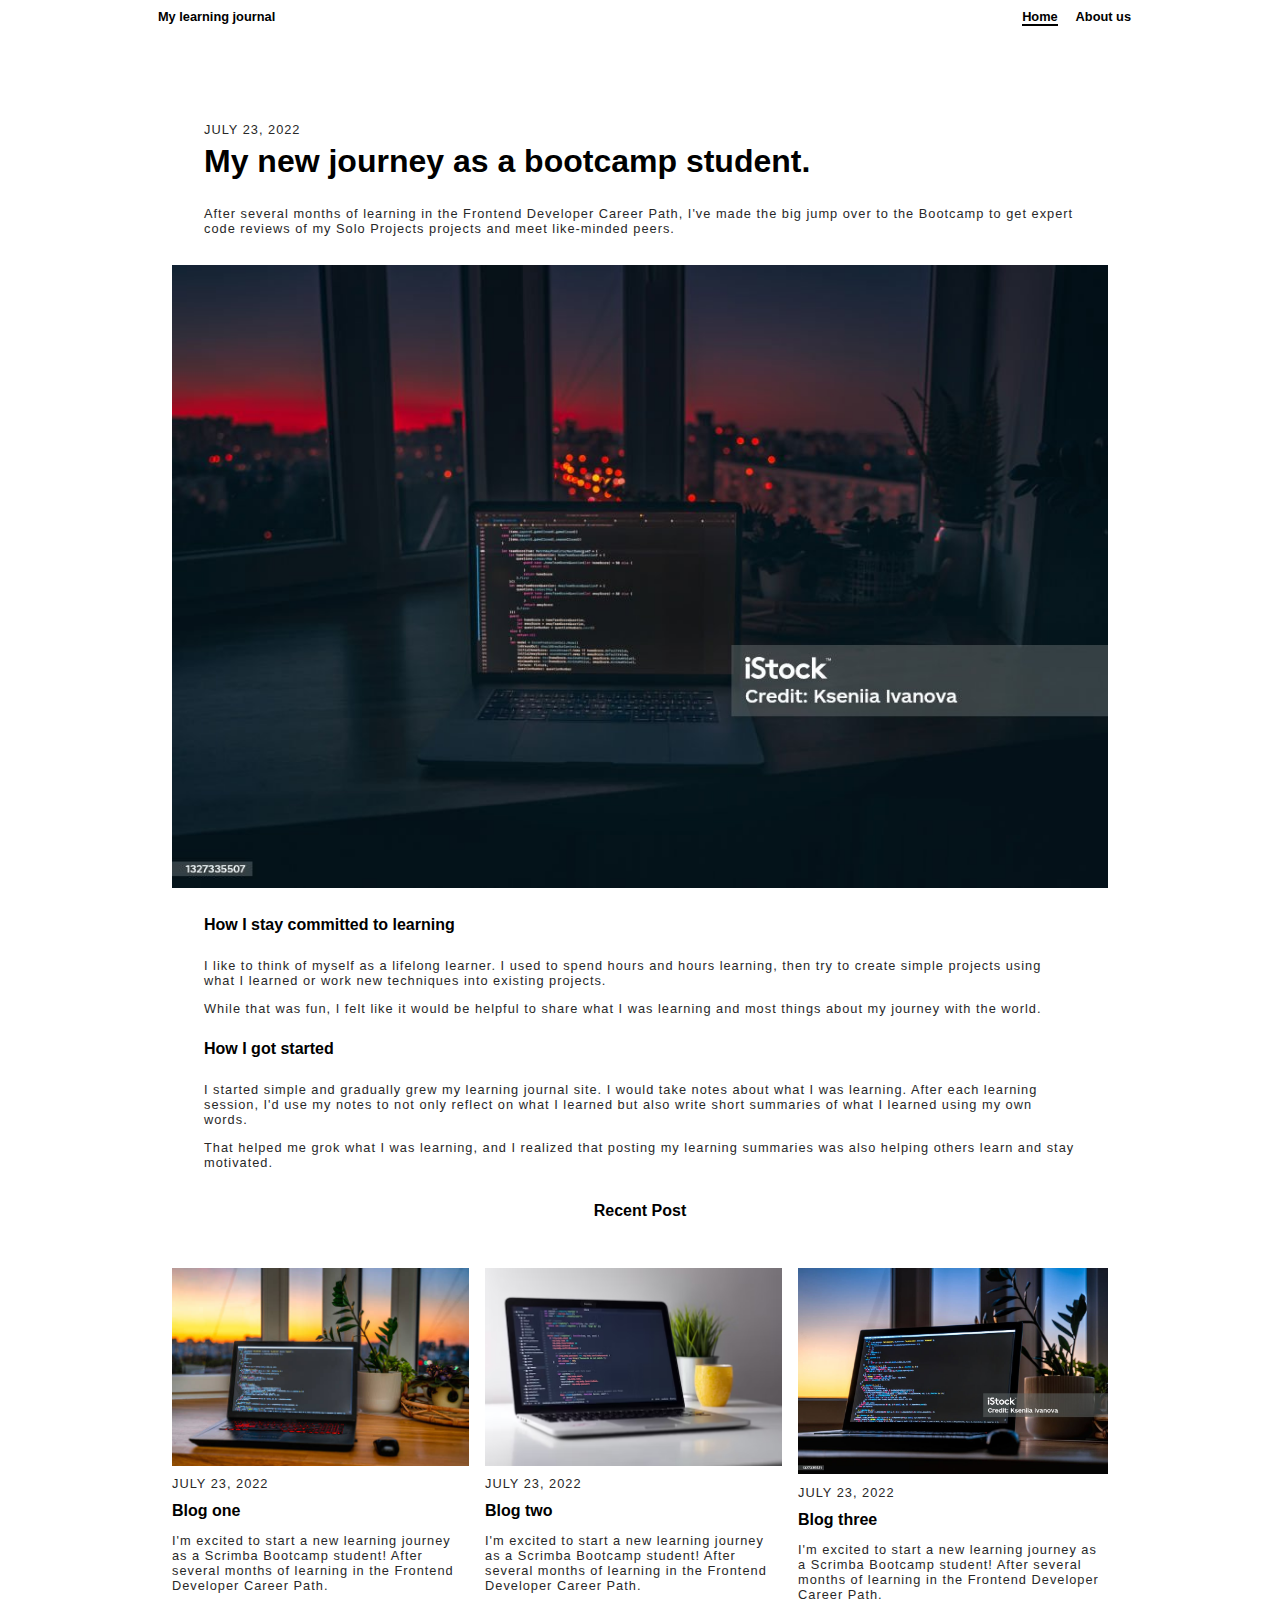
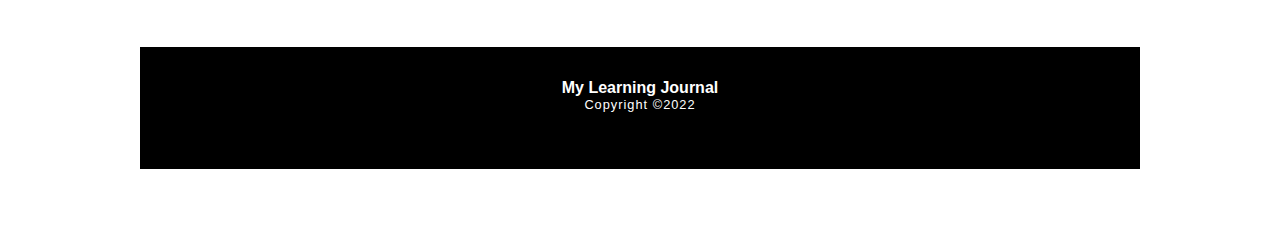
<file: jounsilm/index.html>
<!DOCTYPE html>
<html lang="en">
<head>
    <meta charset="UTF-8">
    <meta name="viewport" content="width=device-width, initial-scale=1.0">
    <title>web</title>
    <link rel="stylesheet" href="index.css">
    <link rel="stylesheet" href="https://cdnjs.cloudflare.com/ajax/libs/font-awesome/6.4.2/css/all.min.css" integrity="sha512-z3gLpd7yknf1YoNbCzqRKc4qyor8gaKU1qmn+CShxbuBusANI9QpRohGBreCFkKxLhei6S9CQXFEbbKuqLg0DA==" crossorigin="anonymous" referrerpolicy="no-referrer" />
</head>
<body>
    
            <nav class="navgition">
                <ul>
                    <a href="journey.html"> <li class="icon"><i class="fa-solid fa-comment" style="color: #080808;"></i> </li></a>
                    <a href="journey.html"class=" my"><li >My learning journal</li></a> 
                    <a href="index.html" class=" home"> <li class="caruent">Home</li></a>
                    <a href="aboutme.html" class="aboutus "> <li >About us</li></a> 
                </ul>
            </nav>
            <div class="continer">
            <div class="main">
                <p class="date"> JULY 23, 2022</p>
                <h1 class="h1-main">My new journey as a bootcamp student.</h1>
                <p class="main-par">After several months of learning in the Frontend Developer Career Path, I've made the big jump over to the Bootcamp to get expert code reviews of my Solo Projects projects and meet like-minded peers.</p>
                </div>
            
            <img src="./image/ma.jpg" alt="main image" class="main_iamge"> 

            <div class="paragarph">
                <h1 class="per-h1">How I stay committed to learning</h1>
                <p> I like to think of myself as a lifelong learner. I used to spend hours and hours learning, then try to create simple projects using what I learned or work new techniques into existing projects.</p>
                <p>  While that was fun, I felt like it would be helpful to share what I was learning and most things about my journey with the world.</p>
                <h1 class="per-h1">  How I got started</h1> 
                <p>  I started simple and gradually grew my learning journal site. I would take notes about what I was learning. After each learning session, I'd use my notes to not only reflect on what I learned but also write short summaries of what I learned using my own words.</p>
                <p>   That helped me grok what I was learning, and I realized that posting my learning summaries was also helping others learn and stay motivated.</p>
                
        </div>
            
                <h2>Recent Post</h2>
                <div class="post">
            <div class="info">
                    <img src="./image/image-2.jpg" alt=" picter" >
                    <p class="date"> JULY 23, 2022</p>
                    <h1>Blog one</h1>
                    <p class="main-par">I'm excited to start a new learning journey as a Scrimba Bootcamp student! After several months of learning in the Frontend Developer Career Path.</p>
            
            </div>
            
                <div class="info"> 
                    <img src="./image/image1.avif" alt=" picter" >
                    <p class="date"> JULY 23, 2022</p>
                    <h1>Blog two</h1>
                    <p class="main-par">I'm excited to start a new learning journey as a Scrimba Bootcamp student! After several months of learning in the Frontend Developer Career Path.</p>
            </div>
                <div class="info">
                    <img src="./image/image-3.jpg" alt=" picter" >
                    <p class="date"> JULY 23, 2022</p>
                    <h1>Blog three</h1>
                    <p class="main-par">I'm excited to start a new learning journey as a Scrimba Bootcamp student! After several months of learning in the Frontend Developer Career Path.</p>
                </div>
                </div>
            </div>
            <footer>
                <h2 class="h2-footer">My Learning Journal</h2>
                <p class="p-footer">Copyright ©2022</p>
            </footer>
        


    </body>
    </html>
</file>
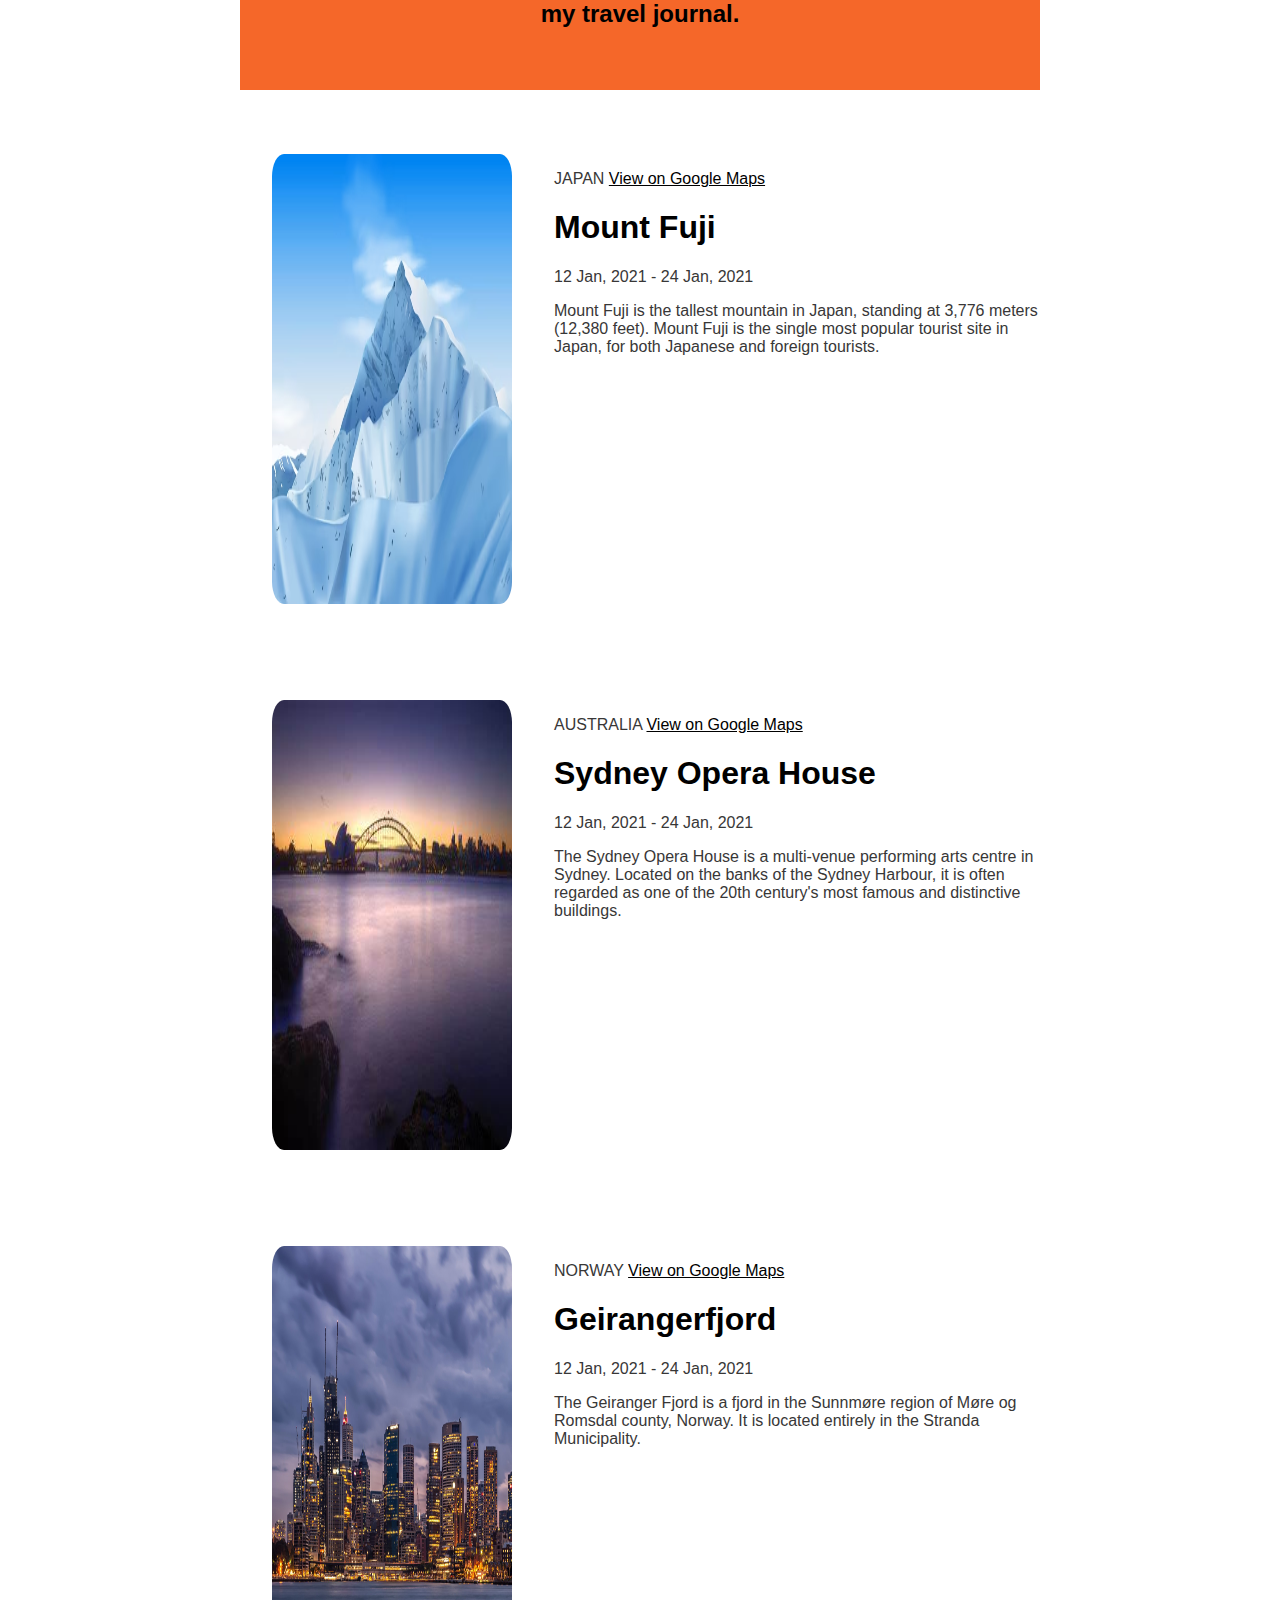
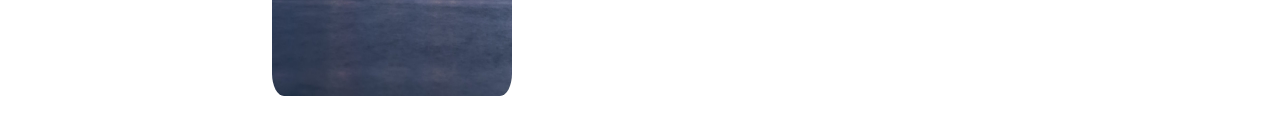
<file: new porject/index.html>
<!DOCTYPE html>
<html lang="en">
<head>
    <meta charset="UTF-8">
    <meta name="viewport" content="width=device-width, initial-scale=1.0">
    <title>Document</title>
    <link rel="stylesheet" href="index.css">
    <link rel="stylesheet" href="https://cdnjs.cloudflare.com/ajax/libs/font-awesome/6.4.2/css/all.min.css" integrity="sha512-z3gLpd7yknf1YoNbCzqRKc4qyor8gaKU1qmn+CShxbuBusANI9QpRohGBreCFkKxLhei6S9CQXFEbbKuqLg0DA==" crossorigin="anonymous" referrerpolicy="no-referrer" />
</head>
<body>
<div class="continer">
    <nav>
        <i class="fa-solid fa-earth-americas" style="color: #0d0d0d;"></i>
        <h2 > my travel journal.</h2>
    </nav>
    <div class="info">
        <img src="realistic-mountains-composition-with-horizontal-landscape-cliffs-covered-with-snow-with-blue-sky-clouds-illustration_1284-65183.avif" alt="pictuer">
        <div class="text">
             <p> <i class="fa-solid fa-location-dot" style="color: #f05028;"></i>JAPAN     <a href="#">View on Google Maps</a></p>
            <h1>Mount Fuji</h1>
            <p>12 Jan, 2021 - 24 Jan, 2021</p>
            <p>Mount Fuji is the tallest mountain in Japan, standing at 3,776 meters (12,380 feet). Mount Fuji is the single most popular tourist site in Japan, for both Japanese and foreign tourists.</p>
        </div> 
    </div>
    <div class="info">
        <img src="OIP.jpeg" alt="pictuer">
        <div class="text">
                <p> <i class="fa-solid fa-location-dot" style="color: #f05028;"></i>AUSTRALIA  <a href="#">View on Google Maps</a></p> 
            <h1>Sydney Opera House</h1>
            <p>12 Jan, 2021 - 24 Jan, 2021</p>
            <p>The Sydney Opera House is a multi-venue performing arts centre in Sydney. Located on the banks of the Sydney Harbour, it is often regarded as one of the 20th century's most famous and distinctive buildings.</p>
        </div> 
    </div>
    <div class="info">
        <img src="R.jpeg" alt="pictuer">
        <div class="text">
                <p> <i class="fa-solid fa-location-dot" style="color: #f05028;"></i>NORWAY <a href="#">View on Google Maps</a></p>
            <h1>Geirangerfjord</h1>
            <p>12 Jan, 2021 - 24 Jan, 2021</p>
            <p>The Geiranger Fjord is a fjord in the Sunnmøre region of Møre og Romsdal county, Norway. It is located entirely in the Stranda Municipality.</p>
    </div>

</div>
</body>
</html>
</file>
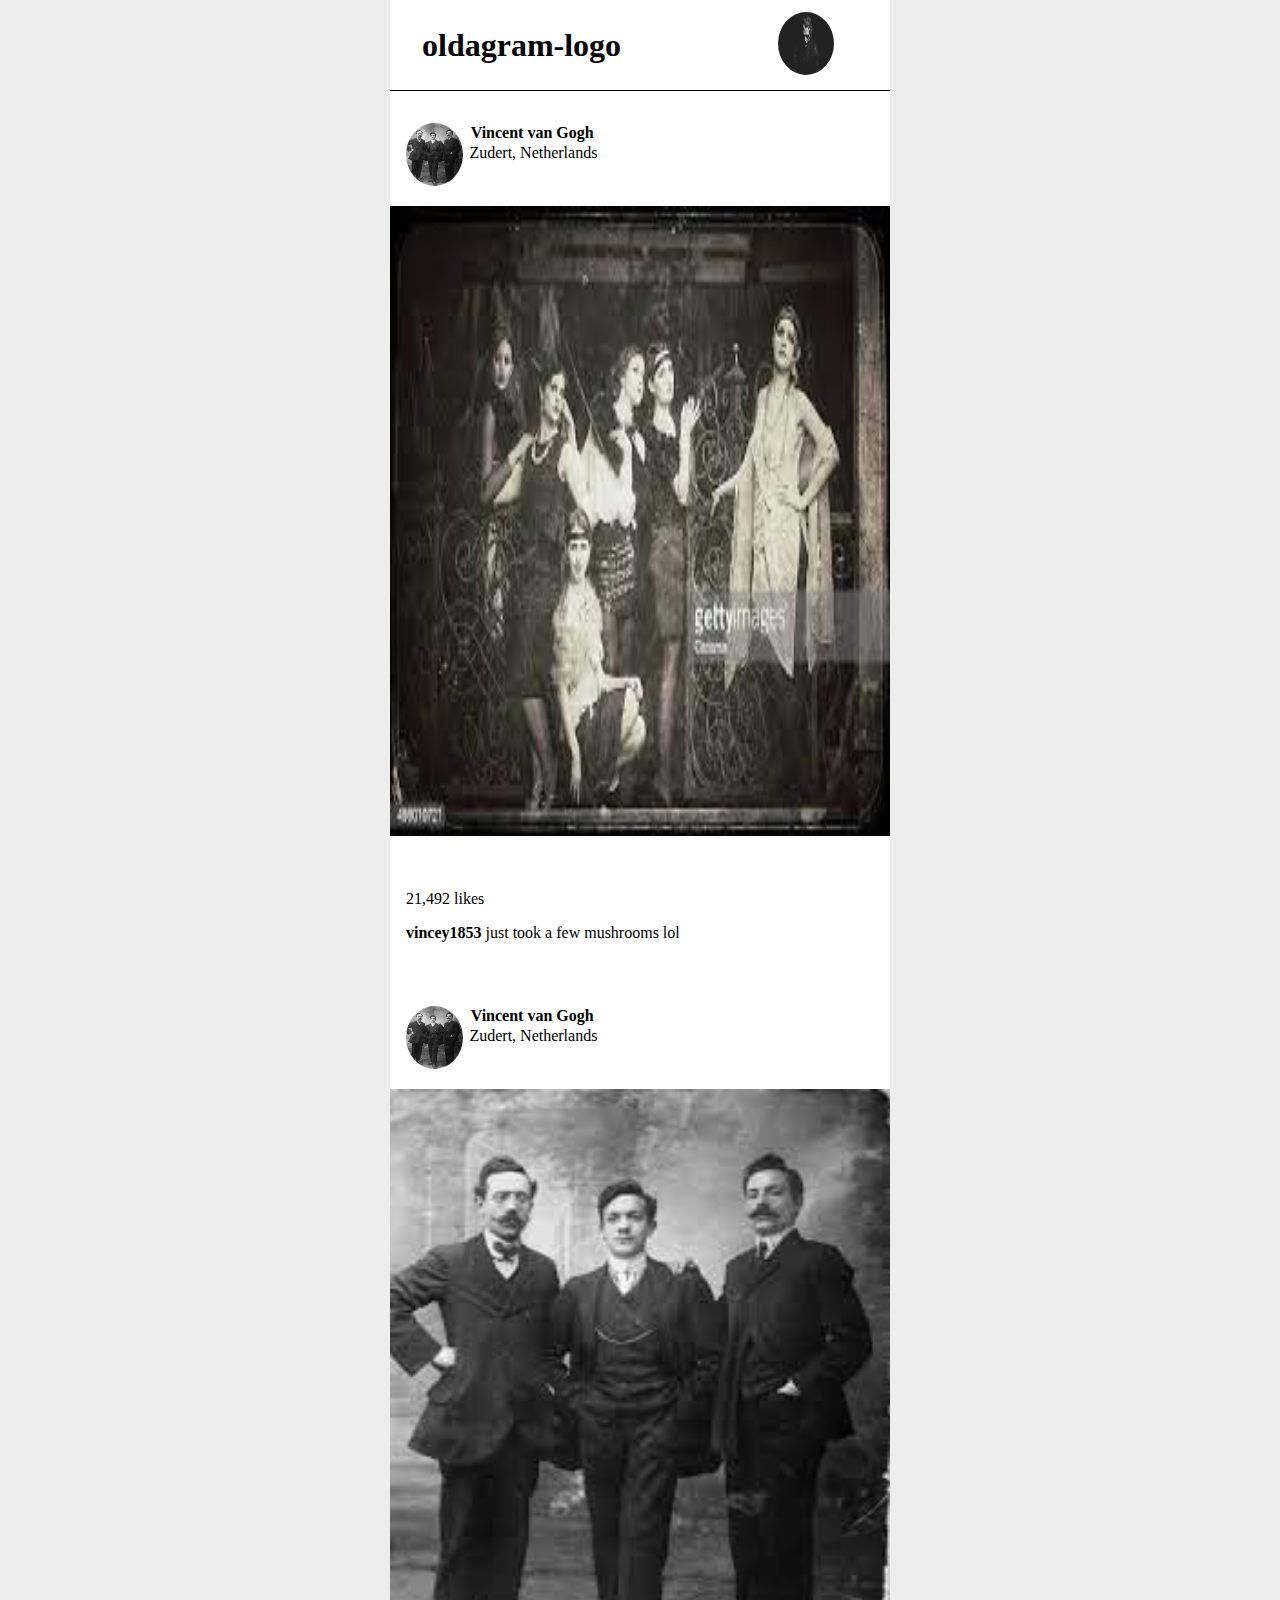
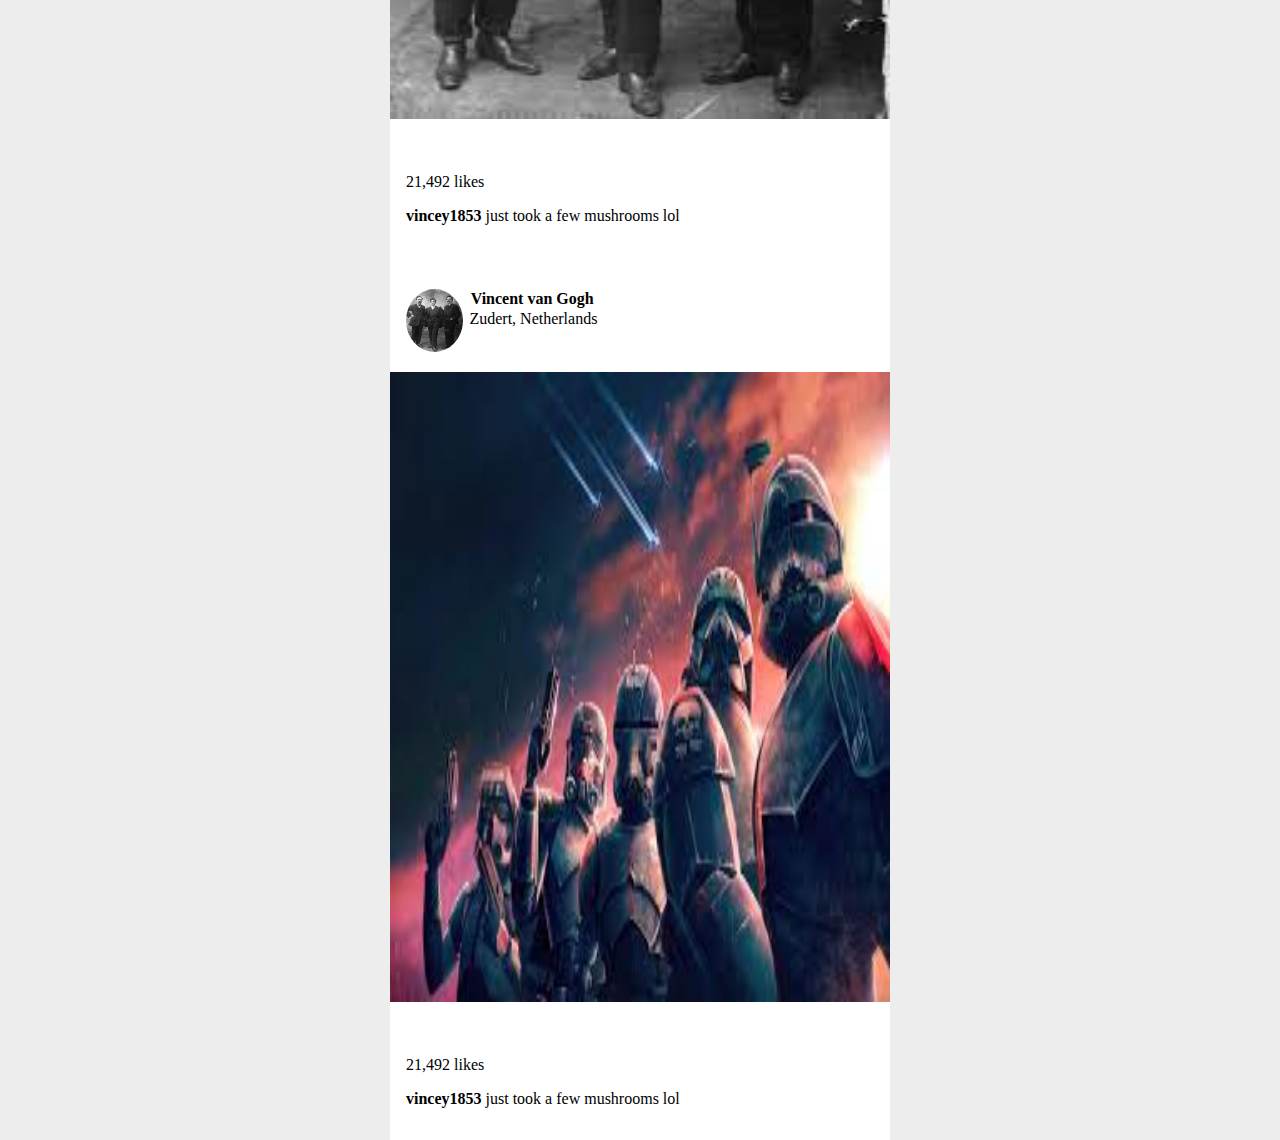
<file: oldgram/index.html>
<!DOCTYPE html>
<html lang="en">
<head>
    <meta charset="UTF-8">
    <meta name="viewport" content="width=device-width, initial-scale=1.0">
    <title>Document</title>
    <link rel="stylesheet" href="index.css">
    <link rel="stylesheet" href="https://cdnjs.cloudflare.com/ajax/libs/font-awesome/6.4.2/css/all.min.css" integrity="sha512-z3gLpd7yknf1YoNbCzqRKc4qyor8gaKU1qmn+CShxbuBusANI9QpRohGBreCFkKxLhei6S9CQXFEbbKuqLg0DA==" crossorigin="anonymous" referrerpolicy="no-referrer" />
</head>
<body>
    <nav>
        <h1>oldagram-logo</h1>
      <div>
        <img class="image" src="download.jpeg" alt="">
      </div> 
    </nav>
    <!-- Frist Post  -->
    <div class="post"> 
    <div class="por">
        <div>
            <img class="image_por" src="images (2).jpeg" alt="">
        </div>
        <div class="name">
        <h4>Vincent van Gogh</h4>
        <p>Zudert, Netherlands</p>
        </div>
    </div>
    <div class="main_image">
        <img src="images (3).jpeg" alt="posted image">
    </div>
    <div class="like">
        <i class="fa-solid fa-heart fa-xl" style="color: #111212;"></i>
        <i class="fa-solid fa-comment fa-flip-horizontal fa-xl" style="color: #111212;"></i>
        <i class="fa-solid fa-share fa-xl" style="color: #0c0d0d;"></i>
        <p>21,492 likes</p>
        <p><strong>  vincey1853 </strong> just took a few mushrooms lol</p>
    </div>
</div>
 <!-- Secand Post  -->
<div class="post"> 
    <div class="por">
        <div>
            <img class="image_por" src="images (2).jpeg" alt="">
        </div>
        <div class="name">
        <h4>Vincent van Gogh</h4>
        <p>Zudert, Netherlands</p>
        </div>
    </div>
    <div class="main_image">
        <img src="images (2).jpeg" alt="posted image">
    </div>
    <div class="like">
        <i class="fa-solid fa-heart fa-xl" style="color: #111212;"></i>
        <i class="fa-solid fa-comment fa-flip-horizontal fa-xl" style="color: #111212;"></i>
        <i class="fa-solid fa-share fa-xl" style="color: #0c0d0d;"></i>
        <p>21,492 likes</p>
        <p><strong>  vincey1853 </strong> just took a few mushrooms lol</p>
    </div>
</div>
 <!-- Thrid Post  -->
<div class="post"> 
    <div class="por">
        <div>
            <img class="image_por" src="images (2).jpeg" alt="">
        </div>
        <div class="name">
        <h4>Vincent van Gogh</h4>
        <p>Zudert, Netherlands</p>
        </div>
    </div>
    <div class="main_image">
        <img src="images (1).jpeg" alt="posted image">
    </div>
    <div class="like">
        <i class="fa-solid fa-heart fa-xl" style="color: #111212;"></i>
        <i class="fa-solid fa-comment fa-flip-horizontal fa-xl" style="color: #111212;"></i>
        <i class="fa-solid fa-share fa-xl" style="color: #0c0d0d;"></i>
        <p>21,492 likes</p>
        <p><strong>  vincey1853 </strong> just took a few mushrooms lol</p>
    </div>
</div>
</body>
</html>
</file>
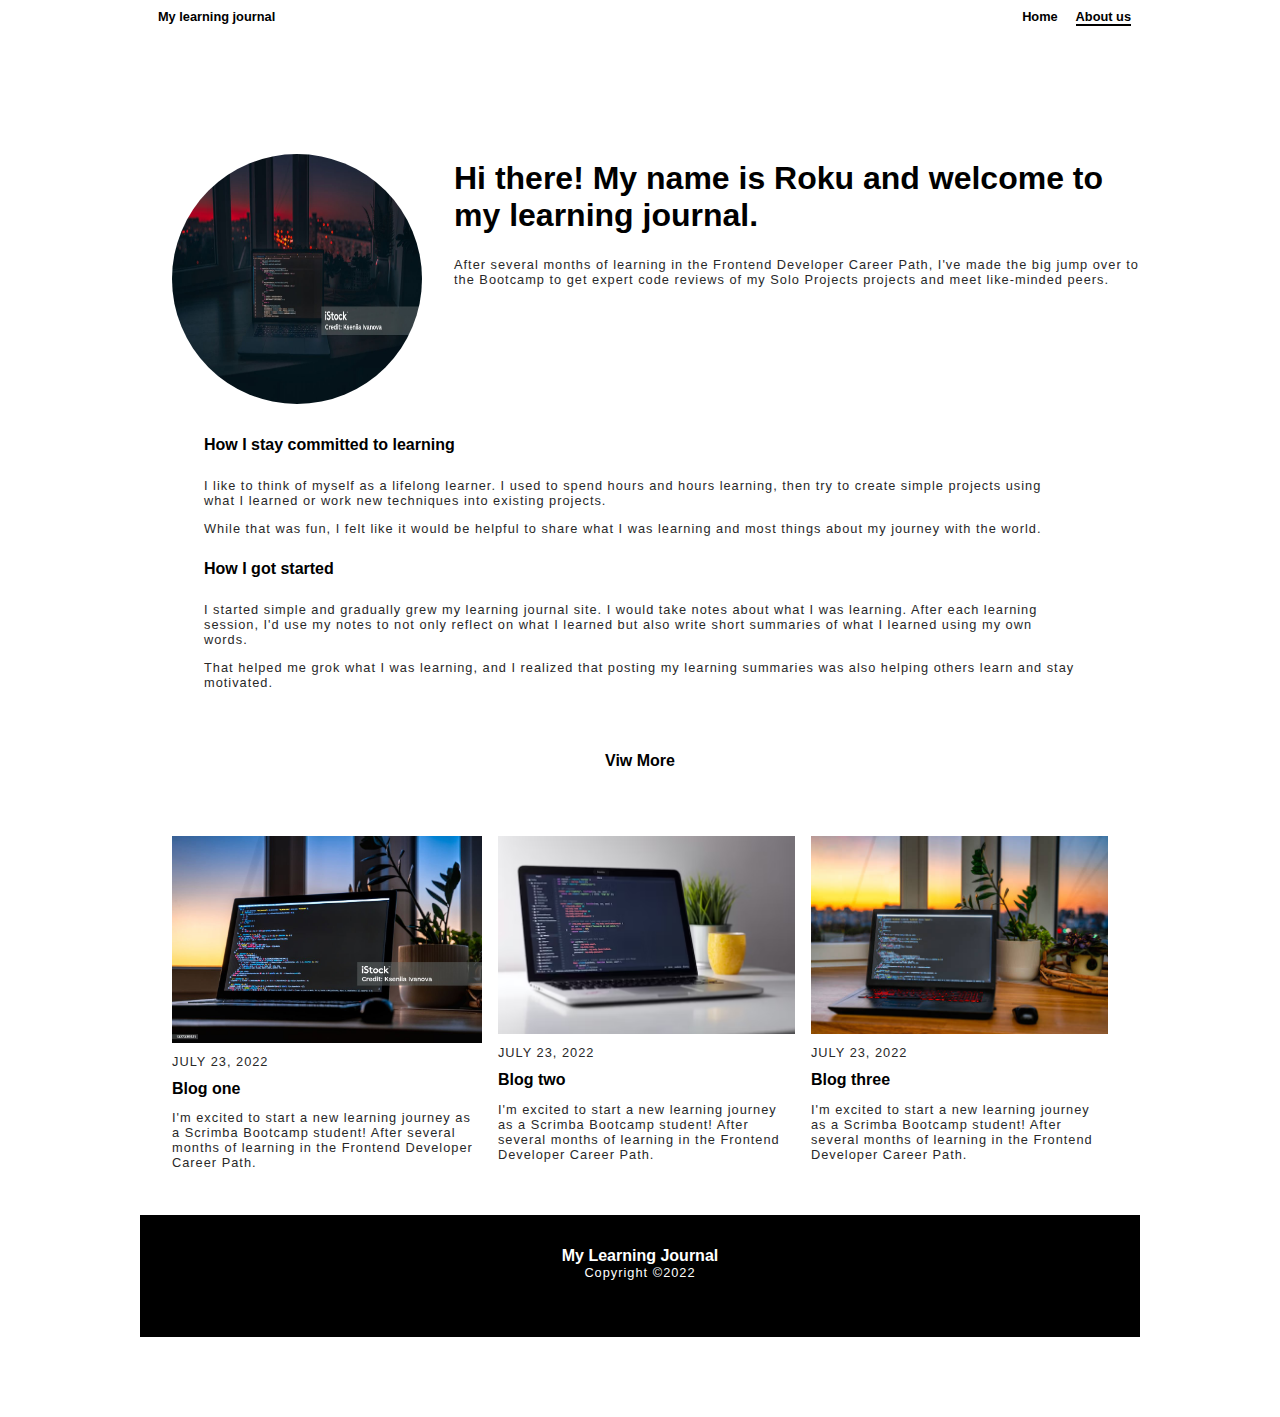
<file: jounsilm/aboutme.html>
<!DOCTYPE html>
<html lang="en">
<head>
    <meta charset="UTF-8">
    <meta name="viewport" content="width=device-width, initial-scale=1.0">
    <title>web</title>
    <link rel="stylesheet" href="index.css">
    <link rel="stylesheet" href="https://cdnjs.cloudflare.com/ajax/libs/font-awesome/6.4.2/css/all.min.css" integrity="sha512-z3gLpd7yknf1YoNbCzqRKc4qyor8gaKU1qmn+CShxbuBusANI9QpRohGBreCFkKxLhei6S9CQXFEbbKuqLg0DA==" crossorigin="anonymous" referrerpolicy="no-referrer" />
</head>
<body>
    
        <nav class="navgition">
                <ul>
                   <a href="journey.html"> <li class="icon"><i class="fa-solid fa-comment" style="color: #080808;"></i> </li></a>
                         <a href="journey.html"class=" my"><li>My learning journal</li></a> 
                         <a href="index.html" class=" home"> <li>Home</li></a>
                         <a href="aboutme.html" class="aboutus "> <li  class="caruent">About us</li></a> 
                     </ul>
        </nav>
        
            <div class="main-about">
                <img class="pic-main" src="./image/ma.jpg" alt=""> 
                <div class="about-par">
                <h1>Hi there! My name is Roku and welcome to my learning journal.</h1>
                <p>After several months of learning in the Frontend Developer Career Path, I've made the big jump over to the Bootcamp to get expert code reviews of my Solo Projects projects and meet like-minded peers.</p>
                </div>
            </div>
                <div class="continer">
             <div class="paragarph">
                <h1 class="per-h1">How I stay committed to learning</h1>
                <p> I like to think of myself as a lifelong learner. I used to spend hours and hours learning, then try to create simple projects using what I learned or work new techniques into existing projects.</p>
                <p>  While that was fun, I felt like it would be helpful to share what I was learning and most things about my journey with the world.</p>
                <h1 class="per-h1">  How I got started</h1> 
                <p>  I started simple and gradually grew my learning journal site. I would take notes about what I was learning. After each learning session, I'd use my notes to not only reflect on what I learned but also write short summaries of what I learned using my own words.</p>
                <p>   That helped me grok what I was learning, and I realized that posting my learning summaries was also helping others learn and stay motivated.</p>
                
        </div>
      
            <a href=""><h2>Viw More</h2></a>
            <div class="post">
        <div class="info">
                <img src="./image/image-3.jpg" alt="">
                 <p class="date"> JULY 23, 2022</p>
                <h1>Blog one</h1>
                <p class="main-par">I'm excited to start a new learning journey as a Scrimba Bootcamp student! After several months of learning in the Frontend Developer Career Path.</p> 
        </div>
            <div class="info"> 
                <img src="./image/image1.avif" alt=" picter" >
                <p class="date"> JULY 23, 2022</p>
                <h1>Blog two</h1>
                <p class="main-par">I'm excited to start a new learning journey as a Scrimba Bootcamp student! After several months of learning in the Frontend Developer Career Path.</p>
        </div>
            <div class="info">
                <img src="./image/image-2.jpg" alt=" picter" >
                <p class="date"> JULY 23, 2022</p>
                <h1>Blog three</h1>
                <p class="main-par">I'm excited to start a new learning journey as a Scrimba Bootcamp student! After several months of learning in the Frontend Developer Career Path.</p>
            </div>
            </div>
        </div>
        <footer>
            <h2 class="h2-footer">My Learning Journal</h2>
            <p class="p-footer">Copyright ©2022</p>
        </footer>
    


</body>
</html>
</file>
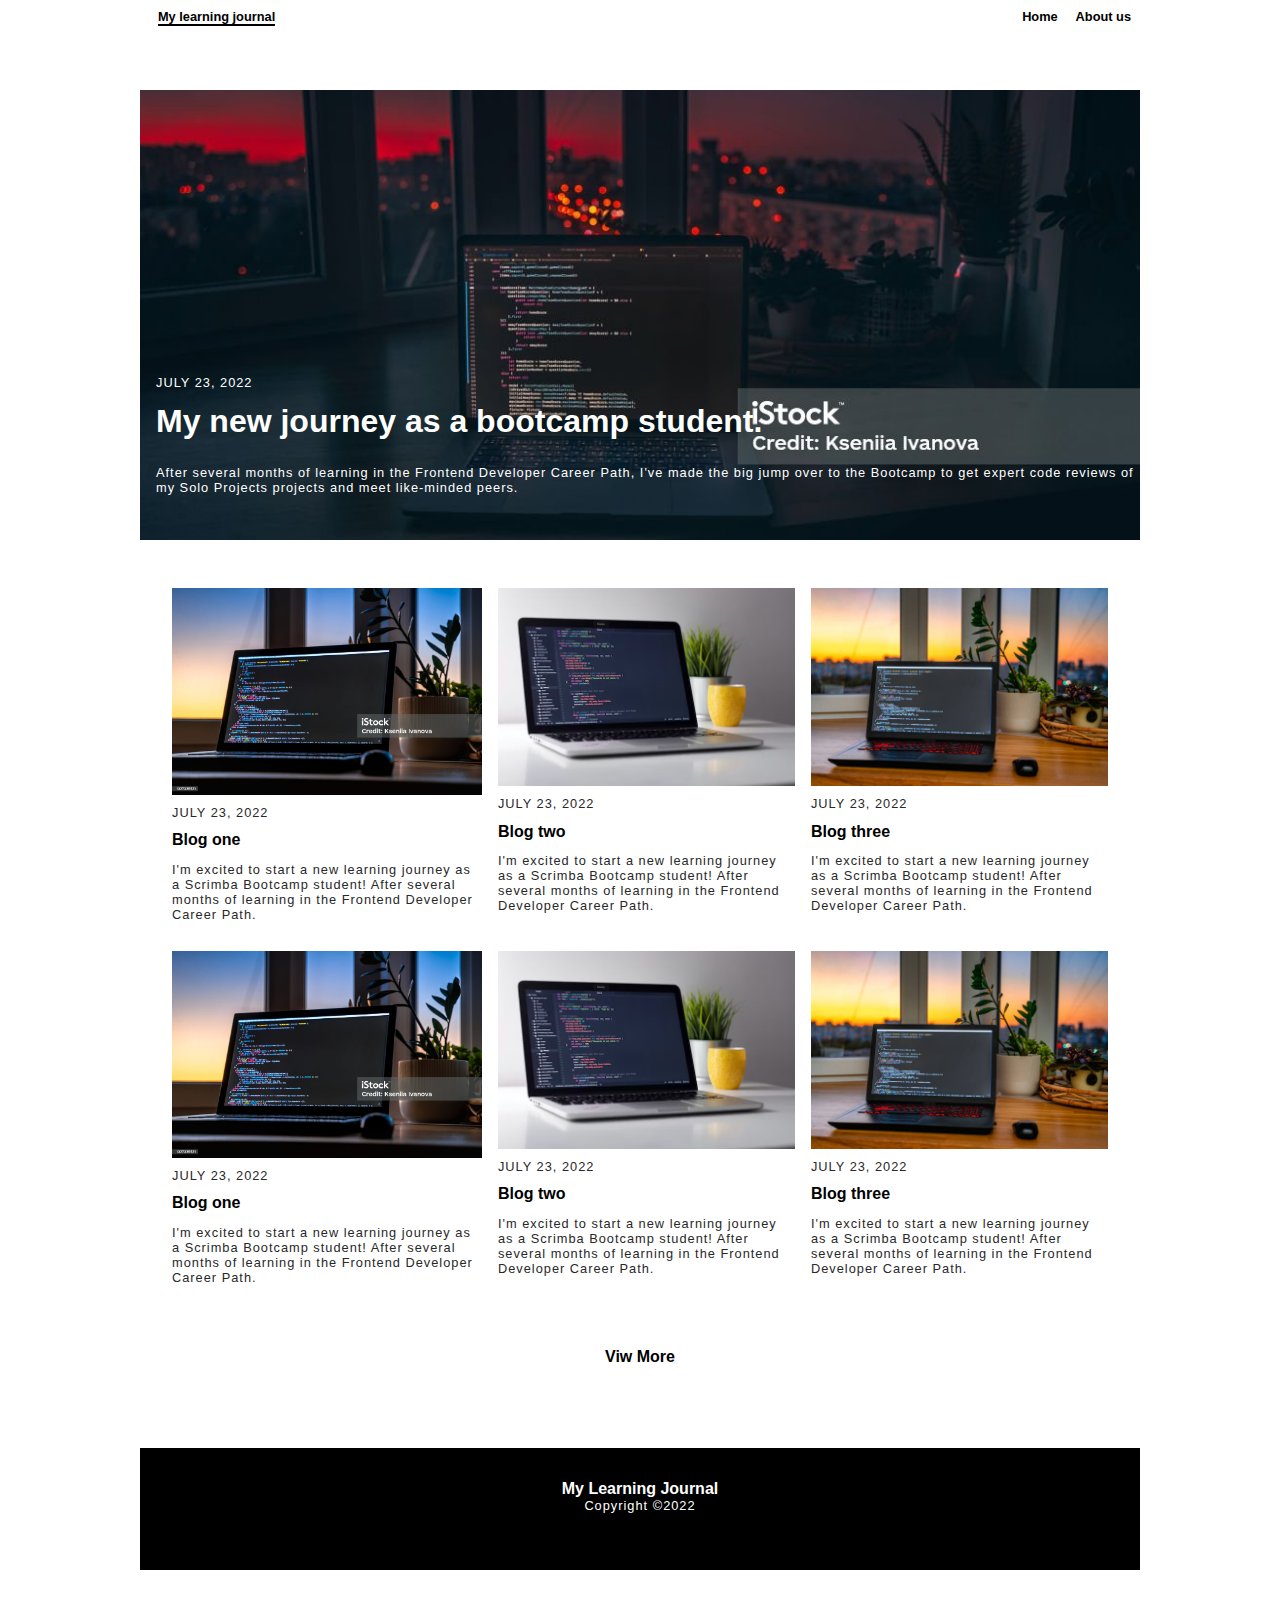
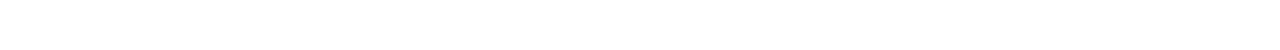
<file: jounsilm/journey.html>
<!DOCTYPE html>
<html lang="en">
<head>
    <meta charset="UTF-8">
    <meta name="viewport" content="width=device-width, initial-scale=1.0">
    <title>web</title>
    <link rel="stylesheet" href="index.css">
    <link rel="stylesheet" href="https://cdnjs.cloudflare.com/ajax/libs/font-awesome/6.4.2/css/all.min.css" integrity="sha512-z3gLpd7yknf1YoNbCzqRKc4qyor8gaKU1qmn+CShxbuBusANI9QpRohGBreCFkKxLhei6S9CQXFEbbKuqLg0DA==" crossorigin="anonymous" referrerpolicy="no-referrer" />
</head>
<body>
    
        <nav class="navgition">
                <ul>
                   <a href="journey.html"> <li class="icon"><i class="fa-solid fa-comment" style="color: #080808;"></i> </li></a>
                         <a href="journey.html"class=" my"><li class="caruent">My learning journal</li></a> 
                         <a href="index.html" class=" home"> <li >Home</li></a>
                         <a href="aboutme.html" class="aboutus "> <li >About us</li></a> 
                     </ul>
        </nav>
            <div class="main-journey">
                <div class="journey-par">
                <p> JULY 23, 2022</p>
                <h1>My new journey as a bootcamp student.</h1>
                <p>After several months of learning in the Frontend Developer Career Path, I've made the big jump over to the Bootcamp to get expert code reviews of my Solo Projects projects and meet like-minded peers.</p>
                </div>
             </div> 
        <div class="continer-joureny">
           
            <div class="post">
        <div class="info">
                <img src="./image/image-3.jpg" alt="">
                 <p class="date"> JULY 23, 2022</p>
                <h1>Blog one</h1>
                <p class="main-par">I'm excited to start a new learning journey as a Scrimba Bootcamp student! After several months of learning in the Frontend Developer Career Path.</p> 
        </div>
            <div class="info"> 
                <img src="./image/image1.avif" alt=" picter" >
                <p class="date"> JULY 23, 2022</p>
                <h1>Blog two</h1>
                <p class="main-par">I'm excited to start a new learning journey as a Scrimba Bootcamp student! After several months of learning in the Frontend Developer Career Path.</p>
        </div>
            <div class="info">
                <img src="./image/image-2.jpg" alt=" picter" >
                <p class="date"> JULY 23, 2022</p>
                <h1>Blog three</h1>
                <p class="main-par">I'm excited to start a new learning journey as a Scrimba Bootcamp student! After several months of learning in the Frontend Developer Career Path.</p>
            </div>
            </div>
            <div class="post">
                <div class="info">
                        <img src="./image/image-3.jpg" alt="">
                         <p class="date"> JULY 23, 2022</p>
                        <h1>Blog one</h1>
                        <p class="main-par">I'm excited to start a new learning journey as a Scrimba Bootcamp student! After several months of learning in the Frontend Developer Career Path.</p> 
                </div>
                    <div class="info"> 
                        <img src="./image/image1.avif" alt=" picter" >
                        <p class="date"> JULY 23, 2022</p>
                        <h1>Blog two</h1>
                        <p class="main-par">I'm excited to start a new learning journey as a Scrimba Bootcamp student! After several months of learning in the Frontend Developer Career Path.</p>
                </div>
                    <div class="info">
                        <img src="./image/image-2.jpg" alt=" picter" >
                        <p class="date"> JULY 23, 2022</p>
                        <h1>Blog three</h1>
                        <p class="main-par">I'm excited to start a new learning journey as a Scrimba Bootcamp student! After several months of learning in the Frontend Developer Career Path.</p>
                    </div>
                    </div>
                    <a href=""><h2>Viw More</h2></a>
        </div>
        <footer>
            <h2 class="h2-footer">My Learning Journal</h2>
            <p class="p-footer">Copyright ©2022</p>
        </footer>
    


</body>
</html>
</file>
<file: jounsilm/index.css>
/*  --------  Difault --------*/

body{
    max-width: 1000px;
    margin: 0% auto;
    width: 100%;
    font-family: 'Franklin Gothic Medium', 'Arial Narrow', Arial, sans-serif;
}
 .continer{
    margin: 2em;
}
p{
    font-size: .80rem;
    letter-spacing: 1px;
    color: rgb(40, 40, 40);
}
.caruent{
    border-bottom: 2px solid #000 ;
}
h1{
    font-size: 1rem;
    margin: .70em 0;
}
a{
    margin: .70em;
}
img{
    margin-top: 1em;
    width: 100%;
}
h2{
    font-size: 1rem;
    margin: 2em;
}
.date{
    font-size: .80rem;
    margin: .50em 0;
}
 /*  -------- Home --------*/

.h1-main{
    margin-top: 0%;
    margin-bottom: .80em;
    font-size: 2rem;
}
.per-h1{
    font-size: 1rem;
    margin: 1.5em 0;
}

.main_iamge{
    min-width: 100%;
 }
 .my{
    margin-right: auto;
    margin-left: 0%;
}

 /*  -------- navgition --------*/
 
.navgition{
    margin: 0;
    width: 100%;
    height: 10vh;
    background-color:#fff;
  
}
ul{ 
    padding: 0%;
    margin: 0%;
    display: flex;
    justify-content: space-between;
    align-content: center;
    
}
li, a{
    font-size: .80rem;
    font-weight: 700;
    text-decoration: none;
    list-style: none;
    color: #000;
}


 /*  -------- footer --------*/
.footer,h2,.p-footer{
    text-align: center;
}
 
footer{
    height: 10vh;
    background-color: #000;
    color:white;
    margin-bottom: 5em;
    padding: 1em;
}
.p-footer{
     margin-top: 0%;
     margin-bottom: 1em;
     color: white;
     
}
.h2-footer{
    margin-top: 1em;
    margin-bottom: 0%;
}
/*  --------journal --------*/
 
.main-journey{
    position: relative;
    width: 100%;
    height: 50vh;
    margin-top: 0%;
    margin-bottom: 2em;
    background-image: url("./image/ma.jpg");
    background-position: center;
    background-size: cover;
}
.continer-joureny{
 margin: 0 2rem 2rem 2rem;
}
.journey-par{
    position: absolute;
    bottom:2em;
    left: 1em;
}
 
.main-journey p{
    color:white;
    margin-top: 0%;
}
.main-journey h1{
    margin-top: 0%;
    margin-bottom: .80em;
    font-size: 2rem;
    color: white;
}
 
 /*  ------- About Me --------*/
 .main-about{
   display: flex;
   flex-direction: column;
   margin: 3em 0 1em 2em;
   gap: 2em;
 }
  .pic-main{
   width: 250px;
   height: 250px;
   border-radius: 50%;
}
.about-par h1{
    font-size: 2rem;
}
 /*  ------  Media   --------*/
@media (min-width:600px){
    .post{ 
        display: flex;
        flex-direction: row;
        gap: 1rem;
    }
    .paragarph,.main{
        margin: 0 2em;
    } 
    .main-about{
         display: flex;
         flex-direction: row;
     }
}
</file>
<file: new porject/index.css>
/* Defult*/
 body{
    margin: 0%;
    font-family: 'Lucida Sans', 'Lucida Sans Regular', 'Lucida Grande', 'Lucida Sans Unicode', Geneva, Verdana, sans-serif;
    color: #000;
}
 .continer{
    max-width: 800px;
    margin: auto;
 }
 a{
  color: #000;

 }
 p{
  color: #383737;
 }
 h1{
    font-size: 2rem;
 }
 h2{
  font-size: 1.5em;
  margin-top: 2em;
 }
 img{
   max-width: 30%;
    height: 50vh;
    margin: 2em;
    border-radius: 5%;
 }
  /* Nav */
 nav{
    width: auto;
    height: 10vh;
    background-color: rgba(244, 83, 14, 0.888);
    text-align: center; 
 }
 nav h2{
   display: inline;
 }
 .info{
    display: flex;
    gap: 10px;
    margin-top: 2em;
 }
 .text{
    max-width: 70%;
    height: 50vh;
    margin-top: 2em;
    
 }
 @media (max-width:600px) {
   .continer{
      margin:1em;
   }
      .info{
    flex-direction: column;
    margin: 1em 0 0 0 ;
 }
 img{
   max-width: 100%;
   margin: 0%;
   margin-top: 1em;
 }
 .nfo img{
   border-radius: 5%;
 }
 .text{
   max-width: 100%;
   height: 70%;
   margin-top: 1em;
}
 }
</file>
<file: oldgram/index.css>
body{
    background-color: #EDEDED;
    max-width: 500px;
    width: 100%;
    margin: 0 auto;
 }
 img{
    width: 100%;
    height: 70vh;  
 }
 .por,nav{
   display: flex;
   flex-direction: row;
}
 /*-------- nav  -------*/
 nav{
    width: 100%;
    height: 10vh;
    background-color: #FFFFFF;
    align-items: center;
    border-bottom: 1px solid black;
 }
 nav h1{
   margin-left: 1em;
 }
 nav div{
   margin-left: auto;
 }
 .image{
    width: 50%; 
 }
  /*-------- main Post  -------*/
  .post{
   background-color: #FFFFFF;
   padding: 1em 0;
  }
 .image_por{
   width: 120%;
 }
 .image_por,.image{
   height: 7vh; 
    border-radius: 50%;
 }
 .por{
    gap: 1em;
    margin: 1em;
 }
 .name h4{
    margin: .80em 0 0 0;
 }
 .name p{
   margin: 0%;
 }
 .name h4{
   margin: 1%;
 }
 .like{
    margin: 1em;
 }
 .like i{
   margin-right: 1em;
 }
</file>
